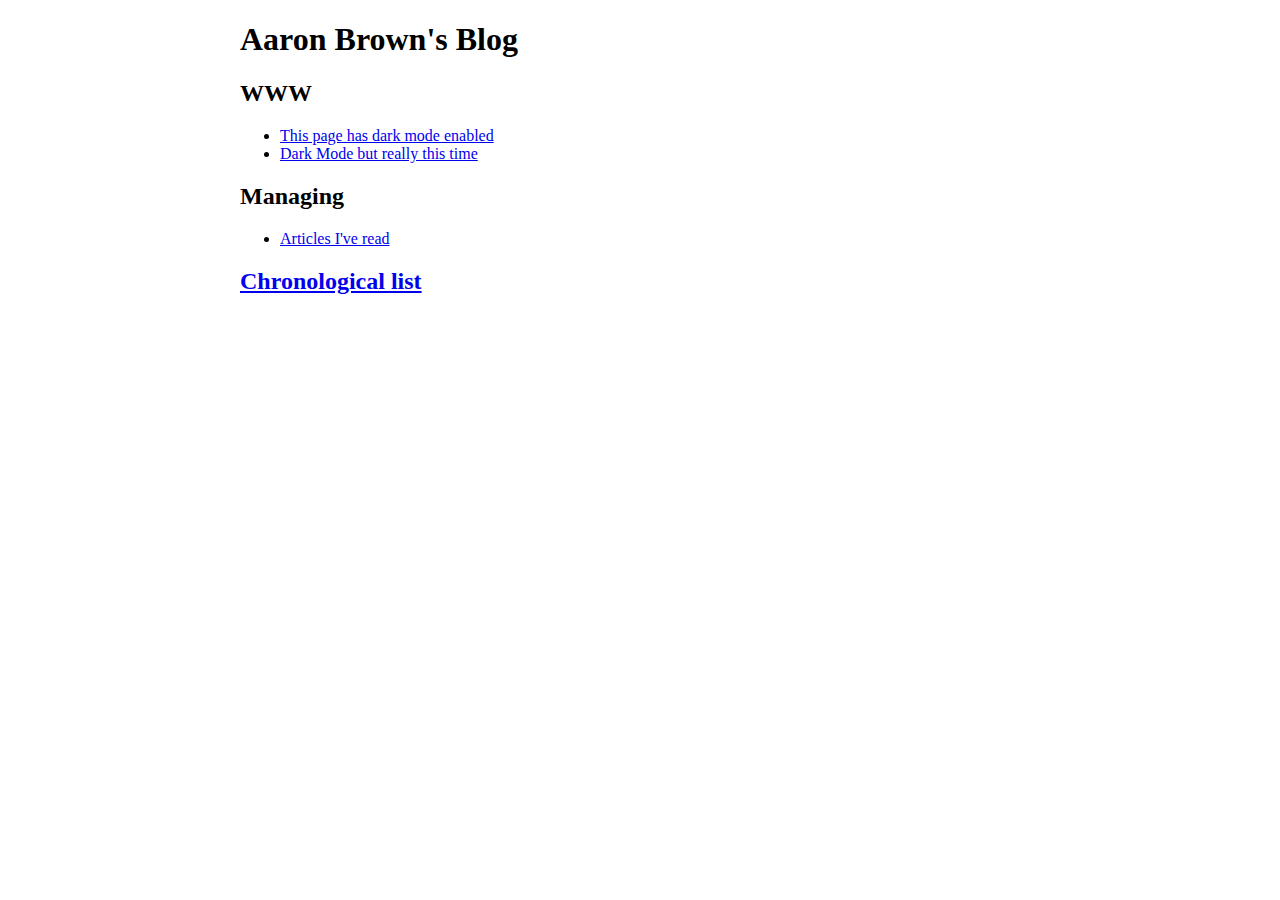
<file: index.html>
<!DOCTYPE html>
<head>
  <link href="/index.css" rel="stylesheet" />
  <title>Aaron Brown's Blog</title>
</head>
<body>
  <h1>Aaron Brown's Blog</h1>
  <h2>WWW</h2>
  <ul>
    <li><a href="darkmode/">This page has dark mode enabled</a></li>
    <li><a href="darkmode2/">Dark Mode but really this time</a></li>
  </ul>
  <h2>Managing</h2>
  <ul>
    <li><a href="managing-links/">Articles I've read</a></li>
  </ul>
  <ul></ul>
  <h2><a href="chrono.html">Chronological list</a></h2>
</body>
</file>
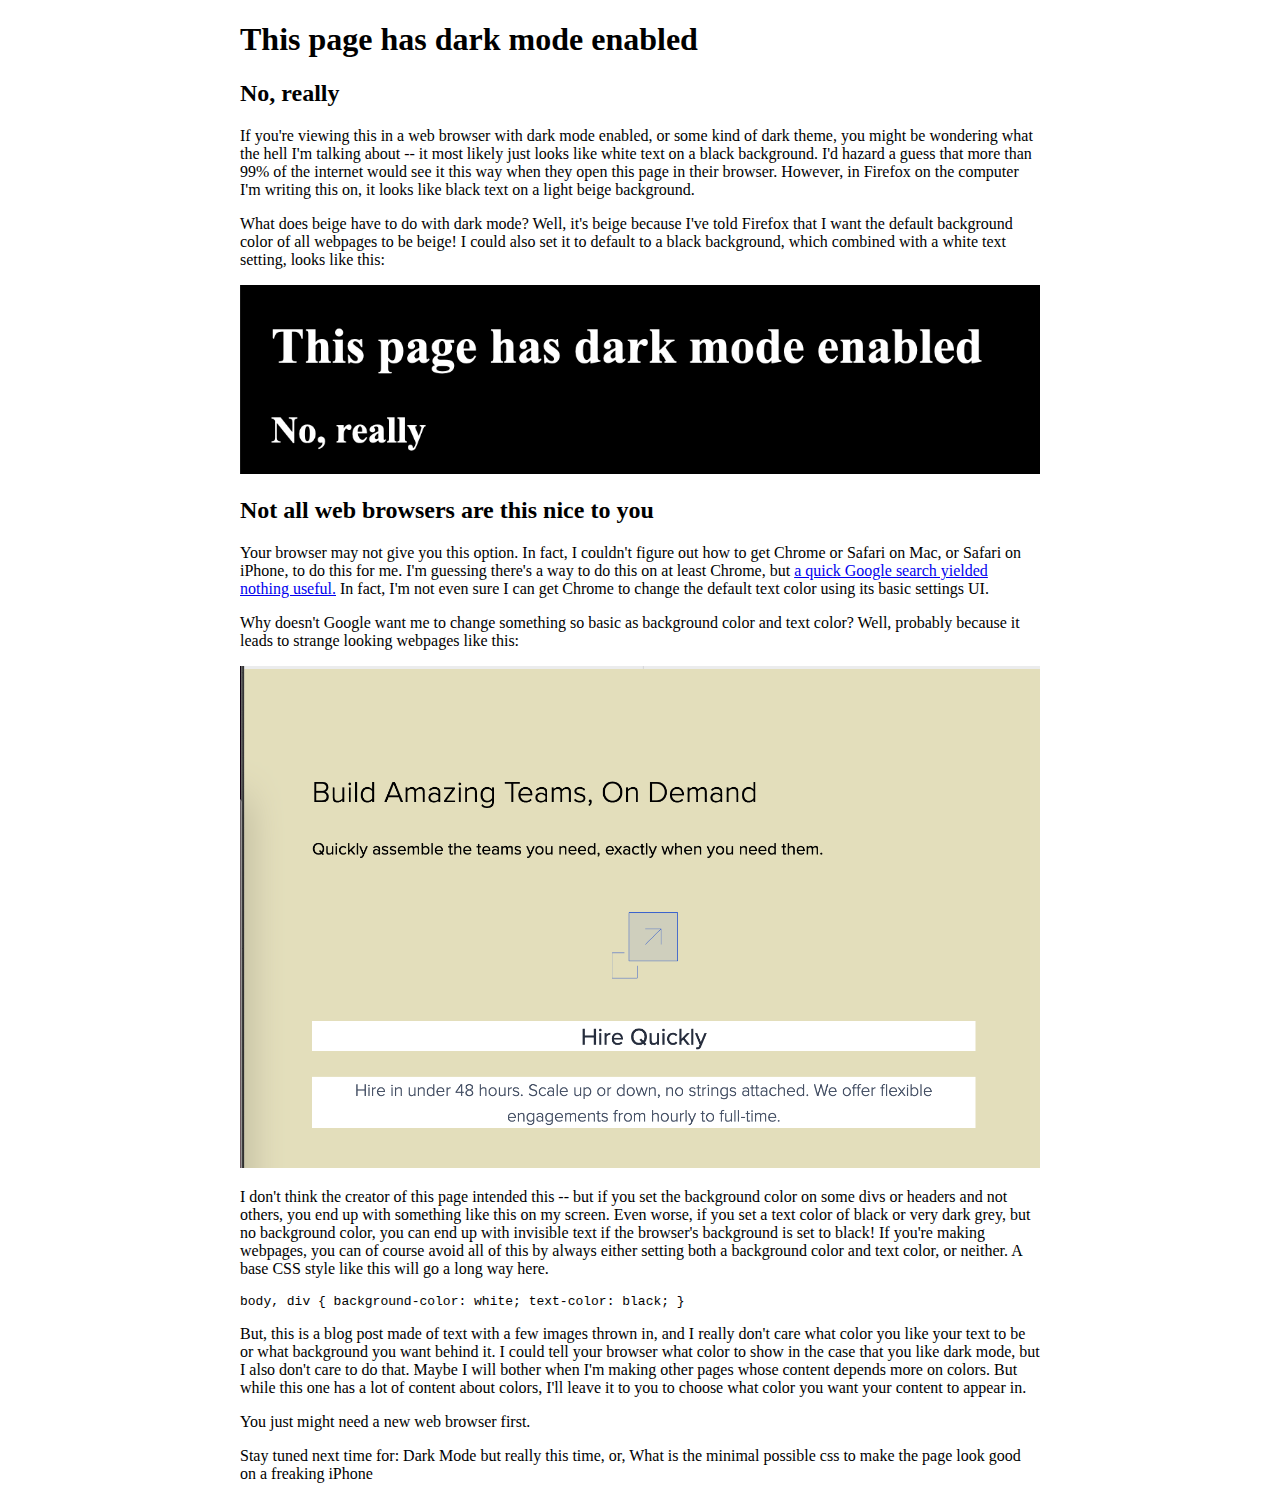
<file: darkmode/index.html>
<!DOCTYPE html>
<head>
  <link href="/index.css" rel="stylesheet" />
  <title>This page has dark mode enabled - Aaron Brown's Blog</title>
</head>
<body>
  <h1>This page has dark mode enabled</h1>
  <h2>No, really</h2>
  <p>
    If you're viewing this in a web browser with dark mode enabled, or some kind of dark theme, you might be wondering
    what the hell I'm talking about -- it most likely just looks like white text on a black background. I'd hazard a
    guess that more than 99% of the internet would see it this way when they open this page in their browser. However,
    in Firefox on the computer I'm writing this on, it looks like black text on a light beige background.
  </p>
  <p>
    What does beige have to do with dark mode? Well, it's beige because I've told Firefox that I want the default
    background color of all webpages to be beige! I could also set it to default to a black background, which combined
    with a white text setting, looks like this:
  </p>
  <img src="dark2.png" />
  <h2>Not all web browsers are this nice to you</h2>
  <p>
    Your browser may not give you this option. In fact, I couldn't figure out how to get Chrome or Safari on Mac, or
    Safari on iPhone, to do this for me. I'm guessing there's a way to do this on at least Chrome, but
    <a href="https://www.google.com/search?q=google+chrome+default+background"
      >a quick Google search yielded nothing useful.</a
    >
    In fact, I'm not even sure I can get Chrome to change the default text color using its basic settings UI.
  </p>
  <p>
    Why doesn't Google want me to change something so basic as background color and text color? Well, probably because
    it leads to strange looking webpages like this:
  </p>
  <img src="dark3.png" />
  <p>
    I don't think the creator of this page intended this -- but if you set the background color on some divs or headers
    and not others, you end up with something like this on my screen. Even worse, if you set a text color of black or
    very dark grey, but no background color, you can end up with invisible text if the browser's background is set to
    black! If you're making webpages, you can of course avoid all of this by always either setting both a background
    color and text color, or neither. A base CSS style like this will go a long way here.
  </p>
  <pre>body, div { background-color: white; text-color: black; }</pre>
  <p>
    But, this is a blog post made of text with a few images thrown in, and I really don't care what color you like your
    text to be or what background you want behind it. I could tell your browser what color to show in the case that you
    like dark mode, but I also don't care to do that. Maybe I will bother when I'm making other pages whose content
    depends more on colors. But while this one has a lot of content about colors, I'll leave it to you to choose what
    color you want your content to appear in.
  </p>
  <p>You just might need a new web browser first.</p>
  <footer>
    Stay tuned next time for: Dark Mode but really this time, or, What is the minimal possible css to make the page look
    good on a freaking iPhone
  </footer>
</body>
</file>
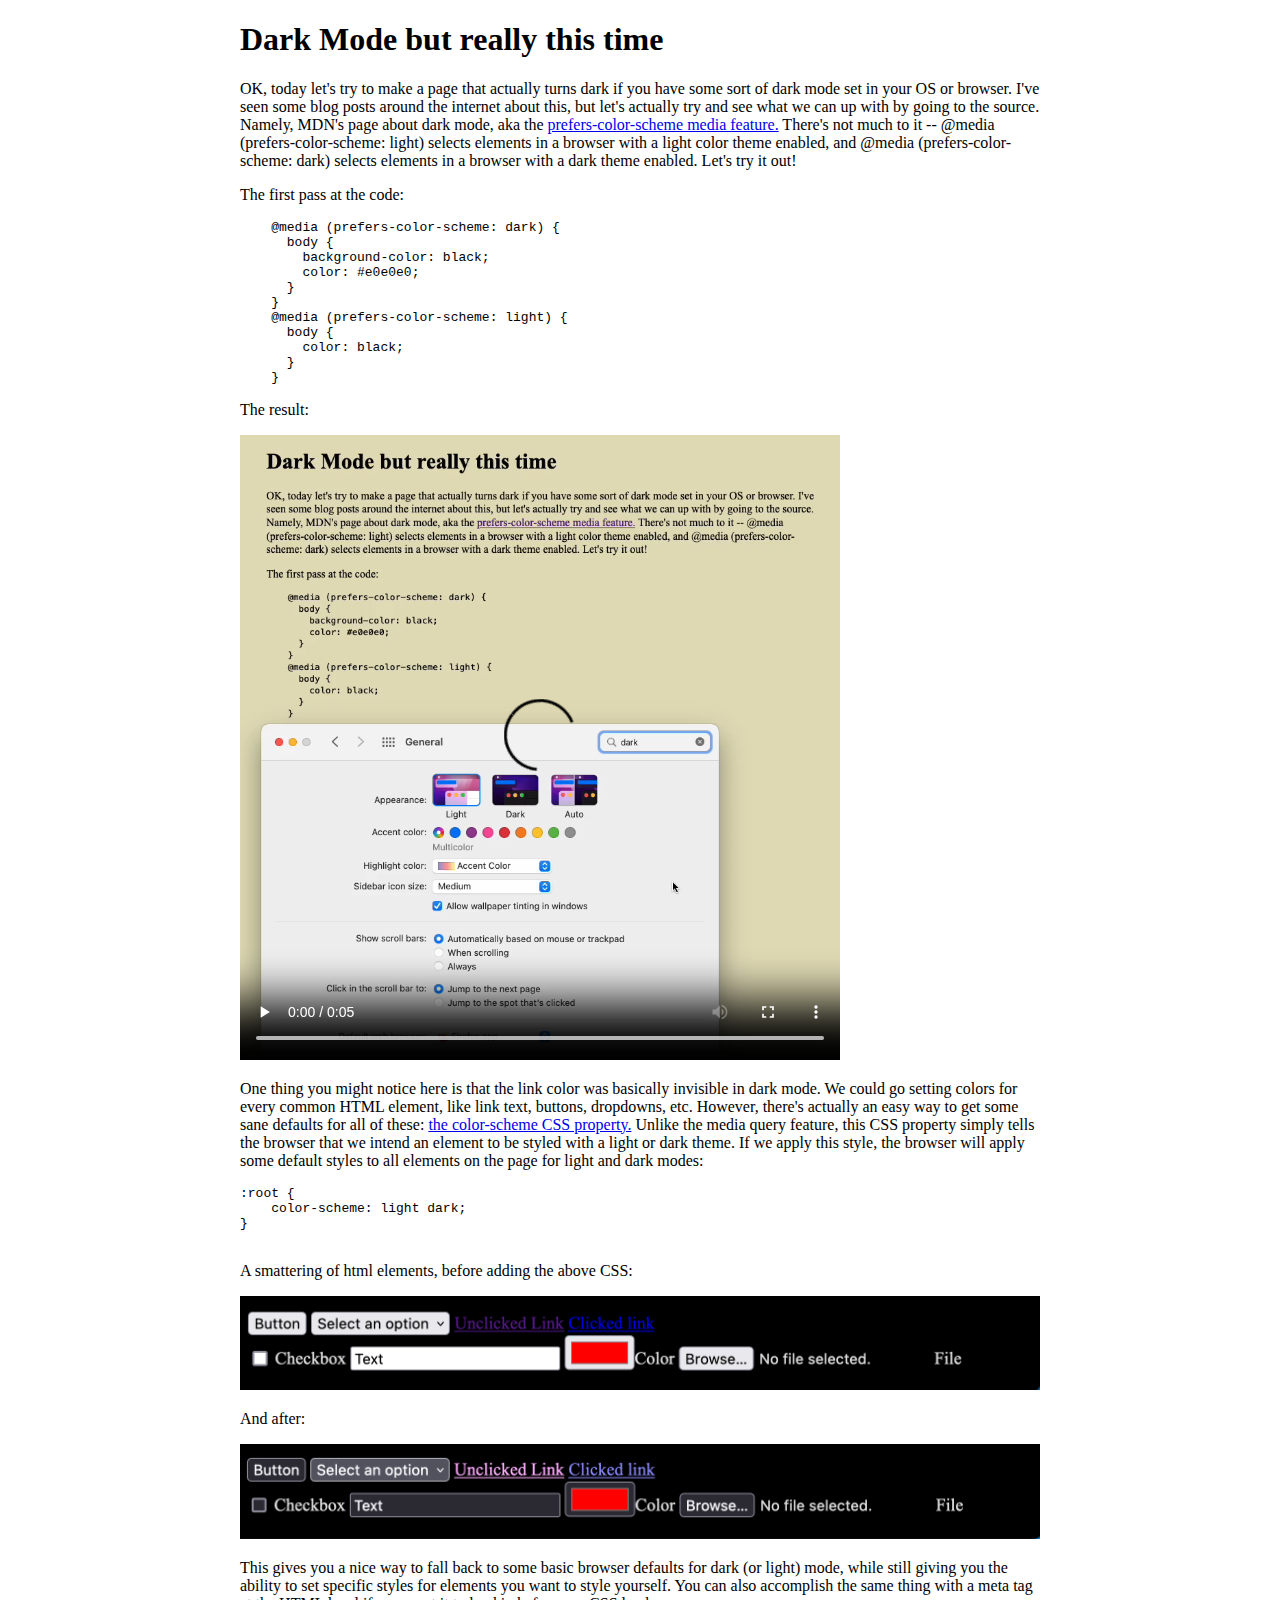
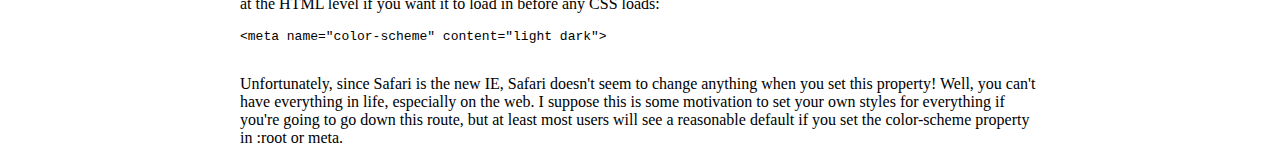
<file: darkmode2/index.html>
<!DOCTYPE html>
<head>
  <link href="/index.css" rel="stylesheet" />

  <title>Dark Mode but really this time - Aaron Brown's Blog</title>
</head>
<body>
  <h1>Dark Mode but really this time</h1>
  <p>
    OK, today let's try to make a page that actually turns dark if you have some sort of dark mode set in your OS or
    browser. I've seen some blog posts around the internet about this, but let's actually try and see what we can up
    with by going to the source. Namely, MDN's page about dark mode, aka the
    <a href="https://developer.mozilla.org/en-US/docs/Web/CSS/@media/prefers-color-scheme"
      >prefers-color-scheme media feature.</a
    >
    There's not much to it -- <span class="code">@media (prefers-color-scheme: light)</span> selects elements in a
    browser with a light color theme enabled, and <span class="code">@media (prefers-color-scheme: dark)</span> selects
    elements in a browser with a dark theme enabled. Let's try it out!
  </p>
  <p>The first pass at the code:</p>
  <pre>
    @media (prefers-color-scheme: dark) {
      body {
        background-color: black;
        color: #e0e0e0;
      }
    }
    @media (prefers-color-scheme: light) {
      body {
        color: black;
      }
    }</pre
  >
  <p>The result:</p>
  <video src="dark.mov" controls width="600"></video>
  <p>
    One thing you might notice here is that the link color was basically invisible in dark mode. We could go setting
    colors for every common HTML element, like link text, buttons, dropdowns, etc. However, there's actually an easy way
    to get some sane defaults for all of these:
    <a href="https://developer.mozilla.org/en-US/docs/Web/CSS/color-scheme">the color-scheme CSS property.</a>
    Unlike the media query feature, this CSS property simply tells the browser that we intend an element to be styled with a light or dark theme. If we apply this style, the browser will apply some default styles to all elements on the page for light and dark modes:
    <pre>
:root {
    color-scheme: light dark;
}
    </pre>
  </p>
  <p>
    A smattering of html elements, before adding the above CSS:
  </p>
  <img src="before.png" />
  <p>And after:</p>
  <img src="after.png" />
  <p>
    This gives you a nice way to fall back to some basic browser defaults for dark (or light) mode, while still giving you
    the ability to set specific styles for elements you want to style yourself. You can also accomplish the same thing with a meta tag at the HTML level if you want it to load in before any CSS loads:
  </p>
  <pre>
&lt;meta name=&quot;color-scheme&quot; content=&quot;light dark&quot;&gt;
  </pre>
<p>Unfortunately, since Safari is the new IE, Safari doesn't seem to change anything when you set this property! Well, you can't have everything in life, especially on the web. I suppose this is some motivation to set your own styles for everything if you're going to go down this route, but at least most users will see a reasonable default if you set the color-scheme property in :root or meta.</p>
</body>
</file>
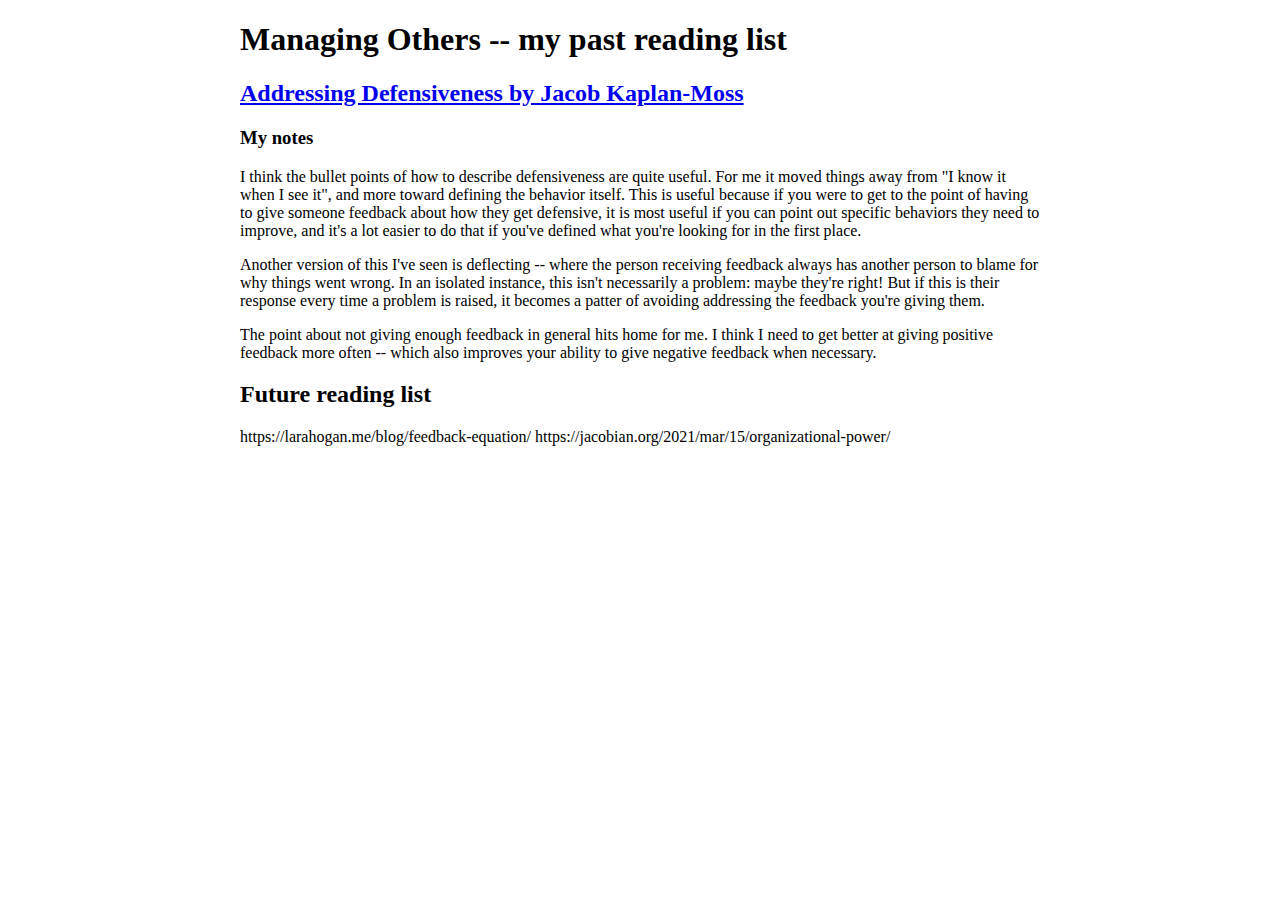
<file: managing-links/index.html>
<!DOCTYPE html>
<head>
  <link href="/index.css" rel="stylesheet" />
  <title>Managing Others -- previously read</title>

  <h1>Managing Others -- my past reading list</h1>
  <h2>
    <a href="https://jacobian.org/2021/mar/23/addressing-defensiveness/">
      Addressing Defensiveness by Jacob Kaplan-Moss
    </a>
  </h2>
  <h3>My notes</h3>
  <p>
    I think the bullet points of how to describe defensiveness are quite useful. For me it moved things away from "I
    know it when I see it", and more toward defining the behavior itself. This is useful because if you were to get to
    the point of having to give someone feedback about how they get defensive, it is most useful if you can point out
    specific behaviors they need to improve, and it's a lot easier to do that if you've defined what you're looking for
    in the first place.
  </p>
  <p>
    Another version of this I've seen is deflecting -- where the person receiving feedback always has another person to
    blame for why things went wrong. In an isolated instance, this isn't necessarily a problem: maybe they're right! But
    if this is their response every time a problem is raised, it becomes a patter of avoiding addressing the feedback
    you're giving them.
  </p>
  <p>
    The point about not giving enough feedback in general hits home for me. I think I need to get better at giving
    positive feedback more often -- which also improves your ability to give negative feedback when necessary.
  </p>
  <h2>Future reading list</h2>
  https://larahogan.me/blog/feedback-equation/ https://jacobian.org/2021/mar/15/organizational-power/
</head>
</file>
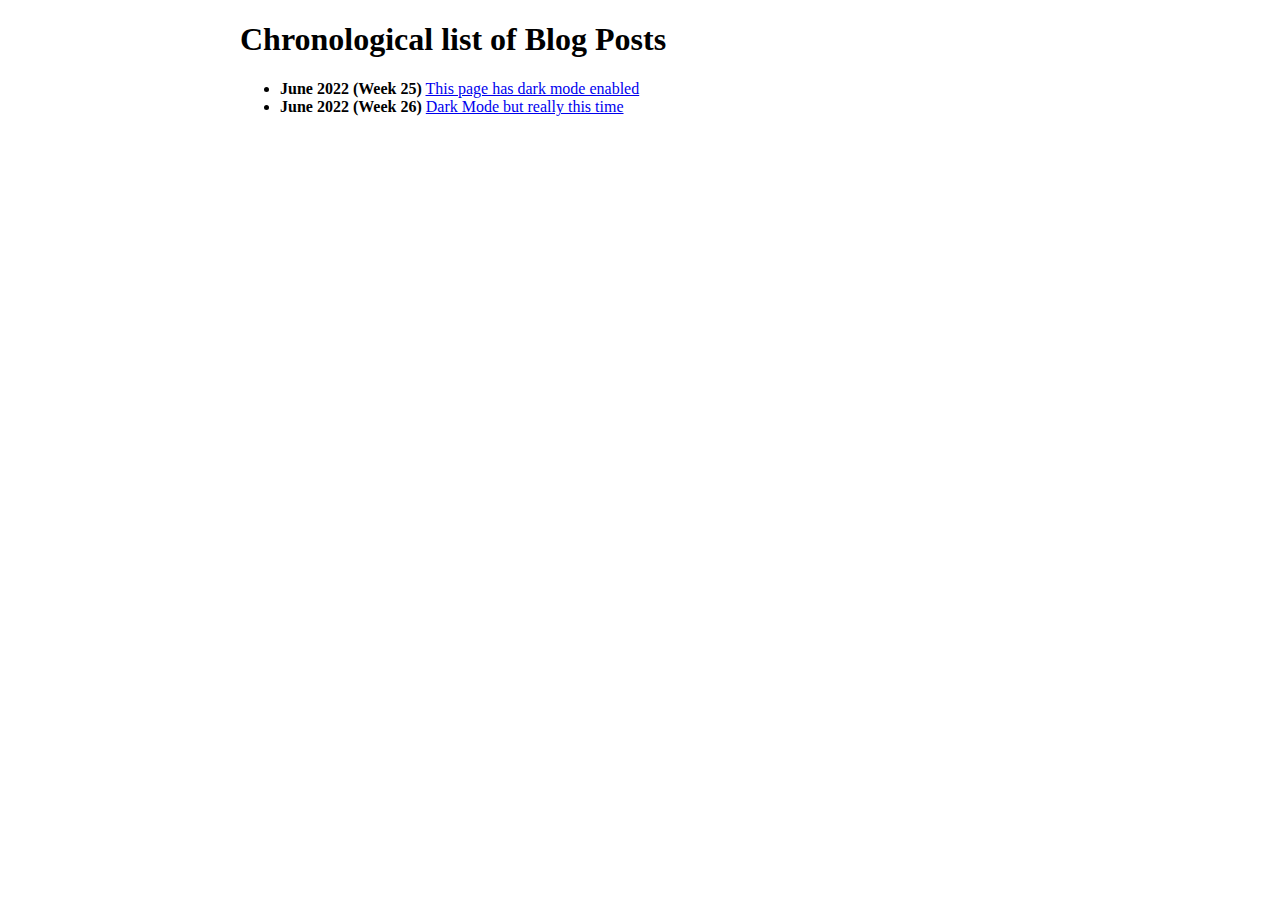
<file: chrono.html>
<!DOCTYPE html>
<head>
  <style>
    .date {
      font-weight: bold;
    }
  </style>

  <link href="/index.css" rel="stylesheet" />
  <title>Aaron Brown's Blog</title>
</head>
<body>
  <h1>Chronological list of Blog Posts</h1>
  <ul>
    <li><span class="date">June 2022 (Week 25)</span> <a href="darkmode/">This page has dark mode enabled</a></li>
    <li><span class="date">June 2022 (Week 26)</span> <a href="darkmode2/">Dark Mode but really this time</a></li>
  </ul>
</body>
</file>
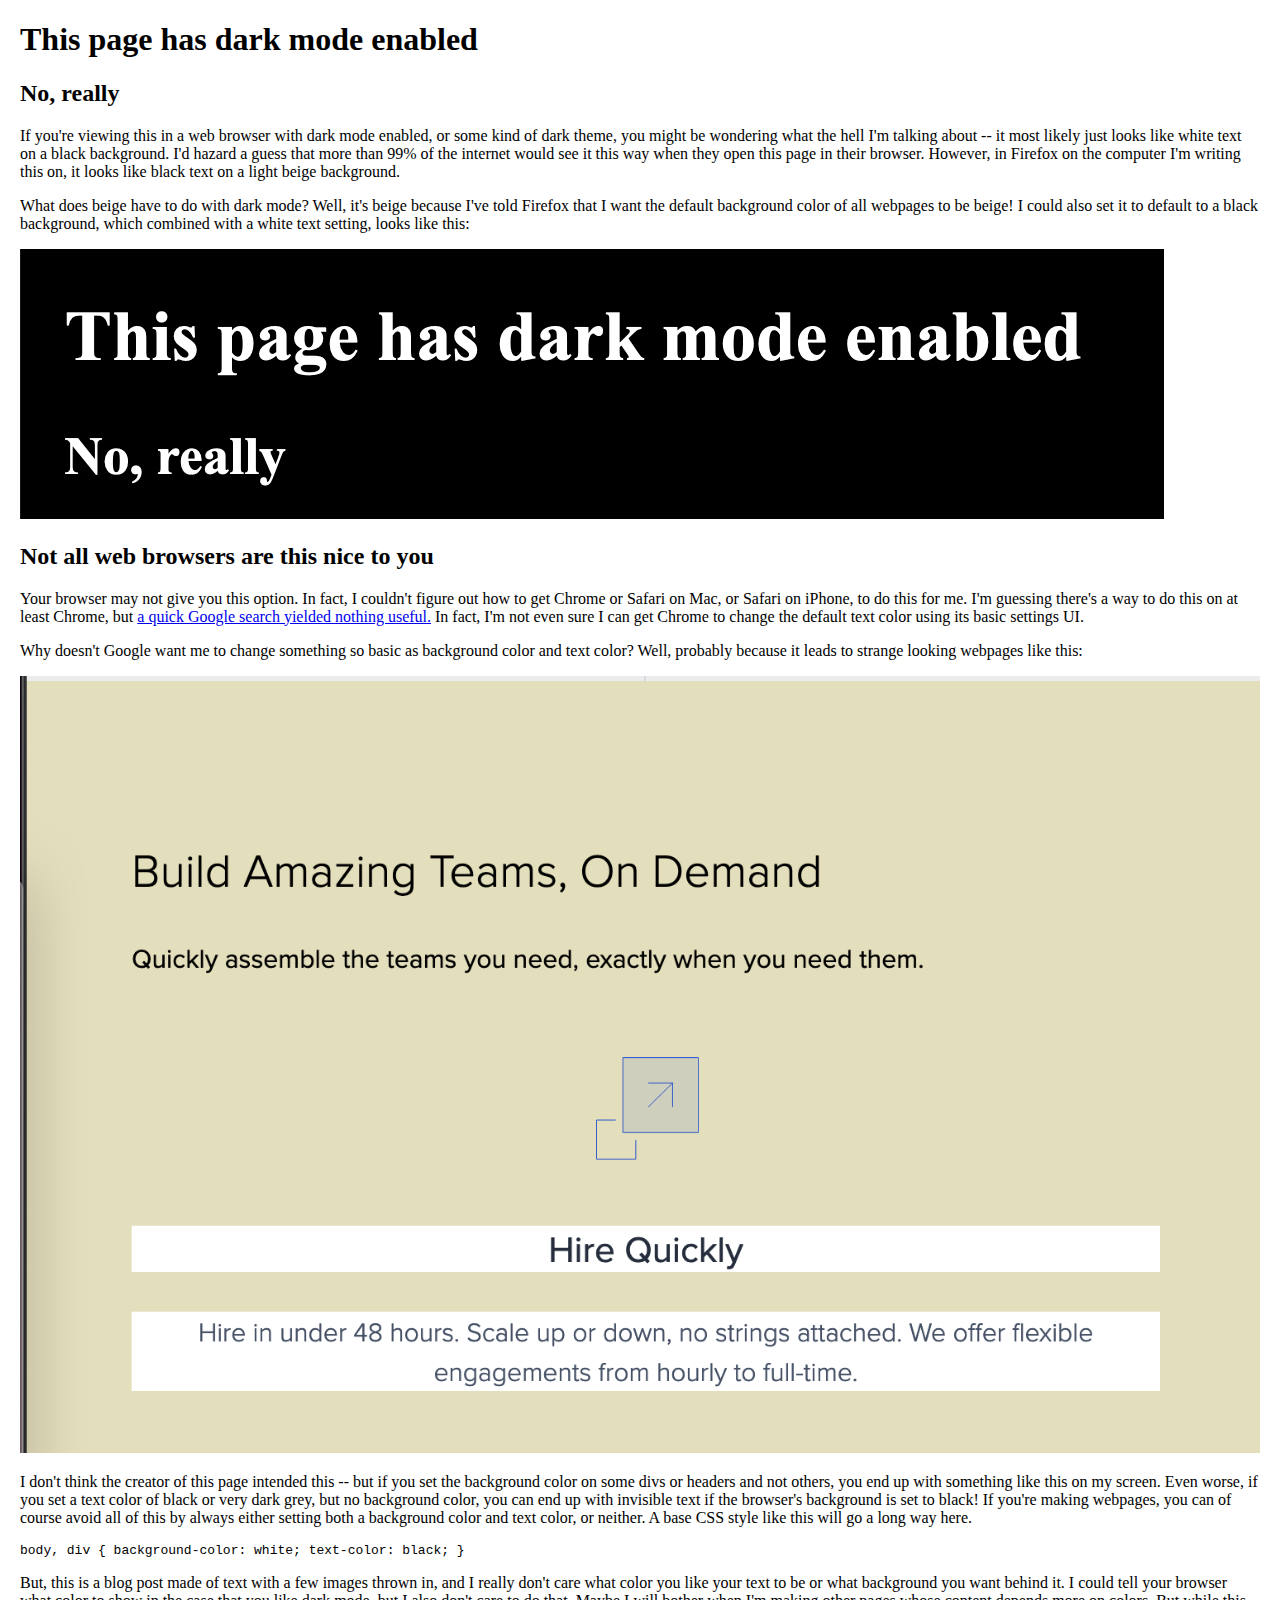
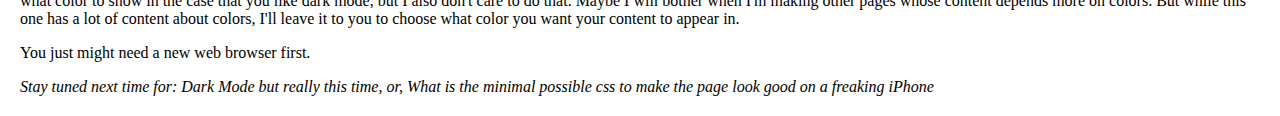
<file: darkmode.html>
<!DOCTYPE html>
<head>
  <style>
    body {
      margin: 20px;
    }
    img {
      max-width: 100%;
    }
    footer {
      font-style: italic;
    }
  </style>
  <title>This page has dark mode enabled - Aaron Brown's Blog</title>
</head>
<body>
  <h1>This page has dark mode enabled</h1>
  <h2>No, really</h2>
  <p>
    If you're viewing this in a web browser with dark mode enabled, or some kind of dark theme, you might be wondering
    what the hell I'm talking about -- it most likely just looks like white text on a black background. I'd hazard a
    guess that more than 99% of the internet would see it this way when they open this page in their browser. However,
    in Firefox on the computer I'm writing this on, it looks like black text on a light beige background.
  </p>
  <p>
    What does beige have to do with dark mode? Well, it's beige because I've told Firefox that I want the default
    background color of all webpages to be beige! I could also set it to default to a black background, which combined
    with a white text setting, looks like this:
  </p>
  <img src="dark2.png" />
  <h2>Not all web browsers are this nice to you</h2>
  <p>
    Your browser may not give you this option. In fact, I couldn't figure out how to get Chrome or Safari on Mac, or
    Safari on iPhone, to do this for me. I'm guessing there's a way to do this on at least Chrome, but
    <a href="https://www.google.com/search?q=google+chrome+default+background"
      >a quick Google search yielded nothing useful.</a
    >
    In fact, I'm not even sure I can get Chrome to change the default text color using its basic settings UI.
  </p>
  <p>
    Why doesn't Google want me to change something so basic as background color and text color? Well, probably because
    it leads to strange looking webpages like this:
  </p>
  <img src="dark3.png" />
  <p>
    I don't think the creator of this page intended this -- but if you set the background color on some divs or headers
    and not others, you end up with something like this on my screen. Even worse, if you set a text color of black or
    very dark grey, but no background color, you can end up with invisible text if the browser's background is set to
    black! If you're making webpages, you can of course avoid all of this by always either setting both a background
    color and text color, or neither. A base CSS style like this will go a long way here.
  </p>
  <pre>body, div { background-color: white; text-color: black; }</pre>
  <p>
    But, this is a blog post made of text with a few images thrown in, and I really don't care what color you like your
    text to be or what background you want behind it. I could tell your browser what color to show in the case that you
    like dark mode, but I also don't care to do that. Maybe I will bother when I'm making other pages whose content
    depends more on colors. But while this one has a lot of content about colors, I'll leave it to you to choose what
    color you want your content to appear in.
  </p>
  <p>You just might need a new web browser first.</p>
  <footer>
    Stay tuned next time for: Dark Mode but really this time, or, What is the minimal possible css to make the page look
    good on a freaking iPhone
  </footer>
</body>
</file>
<file: index.css>
body {
  max-width: 800px;
  padding: 0 20px;
  margin: 20px auto;
}
img {
  max-width: 100%;
}

@media (prefers-color-scheme: dark) {
  body {
    background-color: black;
    color: #e0e0e0;
  }
}
@media (prefers-color-scheme: light) {
  body {
    color: black;
  }
}
:root {
  color-scheme: light dark;
}
</file>
